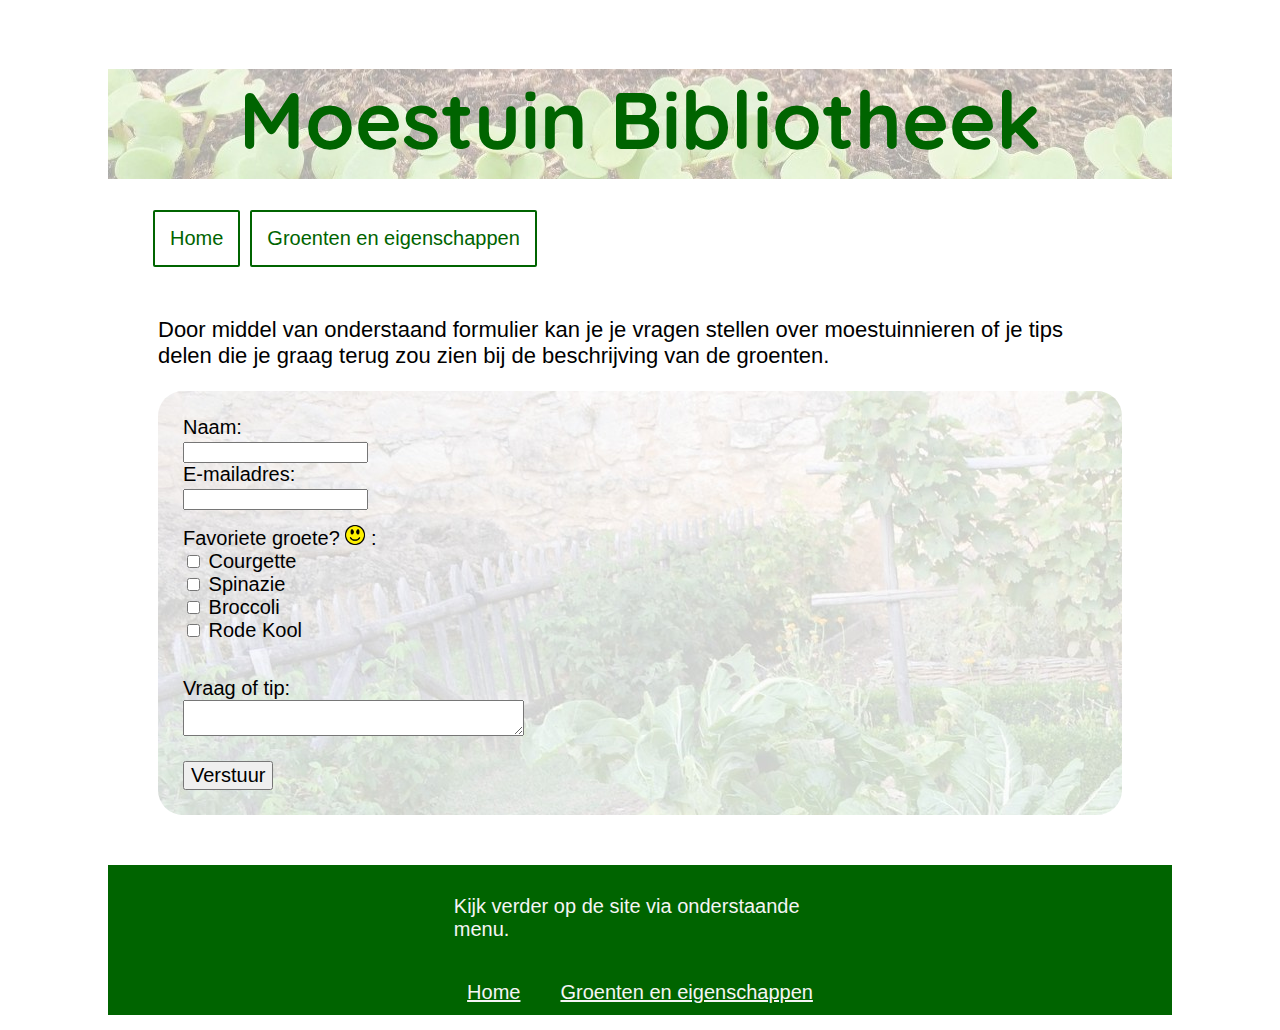
<file: contact.html>
<!DOCTYPE html>
<html>
    <head>
    <title>Contactformulier</title>
    <link rel="stylesheet" type="text/css" href="styles.css">
    <link rel="stylesheet" href="https://fonts.googleapis.com/css2?family=Quicksand:wght@700&display=swap">
    </head>
    <body>
        <div class="grid">
            <header>
                <div class="background-h1" style="background-image: url('moestuin.jpg');">
                    <h1>Moestuin Bibliotheek</h1>
                </div>
            </header>
            <nav>
                <ul class="top-menu">
                    <li class="nav-menu"><a href="index.html">Home</a></li>
                    <li class="nav-menu"><a href="groenten.html">Groenten en eigenschappen</a></li>
                </ul>
            </nav>
            <main>
                <p class="pcontactform">Door middel van onderstaand formulier kan je je vragen stellen over moestuinnieren of je tips delen die je graag terug zou zien bij de beschrijving van de groenten. </p>
                <form name="questions" method="POST" data-netlify="true">
                    <div class="contactform" style="background-image: url('groentetuin.jpg');">
                        <label>Naam: </label><br>
                        <input type="text" name="name"/><br>
                        <label>E-mailadres: </label><br>
                        <input type="email" name="email"/><br> 
                        <div class="favorite">
                            <label>Favoriete groete? <img class= "smiley" src="smiley.png" alt=":)"> :</label><br>
                            <input type="checkbox" name="Courgette"/> Courgette<br>
                            <input type="checkbox" name="Spinazie"/> Spinazie<br>
                            <input type="checkbox" name="Broccoli"/> Broccoli<br>
                            <input type="checkbox" name="Rode-kool"/> Rode Kool<br>
                        </div>
                        <p class="questiontip">
                            <label>Vraag of tip: </label><br>
                            <textarea row="50" cols="40" name="massage">
                            </textarea>
                        </p>
                        <input class="submit" type="submit" value="Verstuur" /><br>
                </div>
                </form>
                <br>
                <br>
            </main>
            <footer>
                <p class="pfooter"> Kijk verder op de site via onderstaande menu. </p>
                <nav>
                    <ul class="footer-menu">
                        <li class="footer-li"><a href="index.html">Home</a></li>
                        <li class="footer-li"><a href="groenten.html">Groenten en eigenschappen</a></li>
                    </ul>
                </nav>
            </footer>
        </div>
    </body>
</html>
</file>
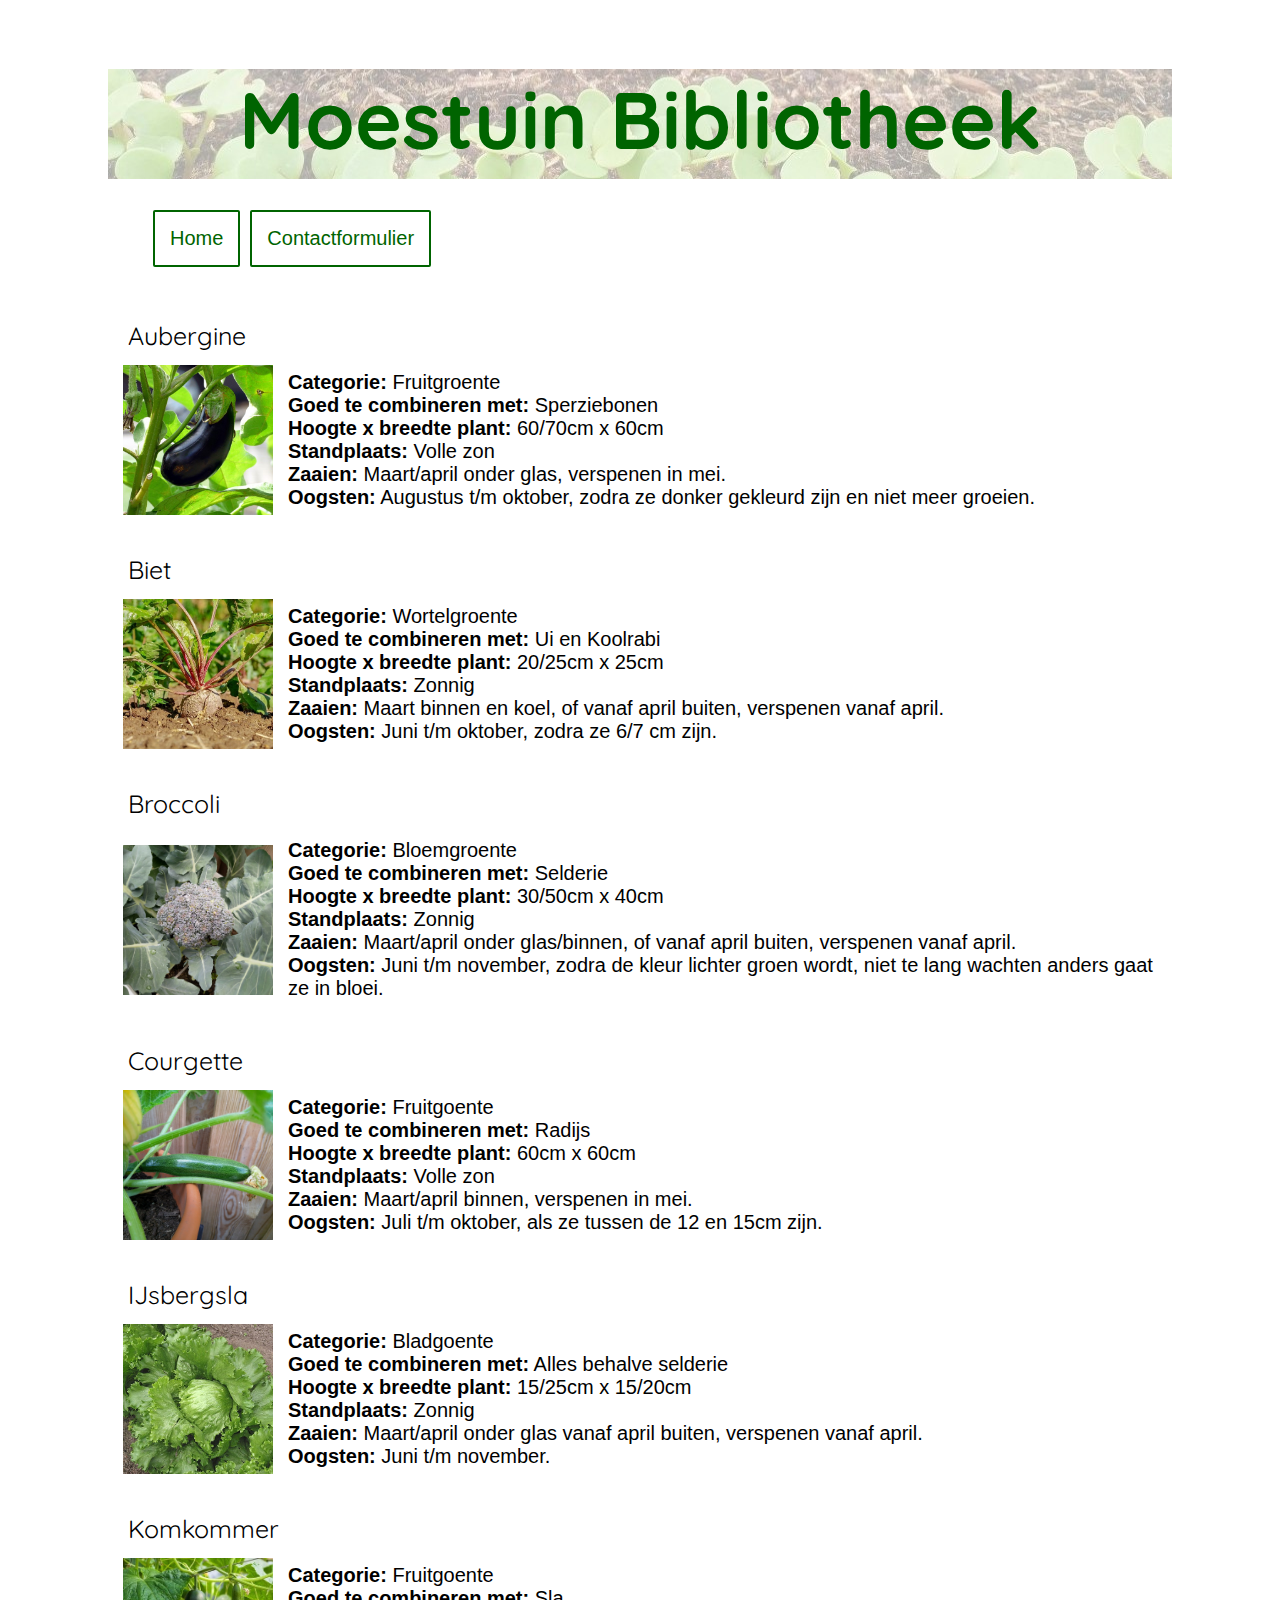
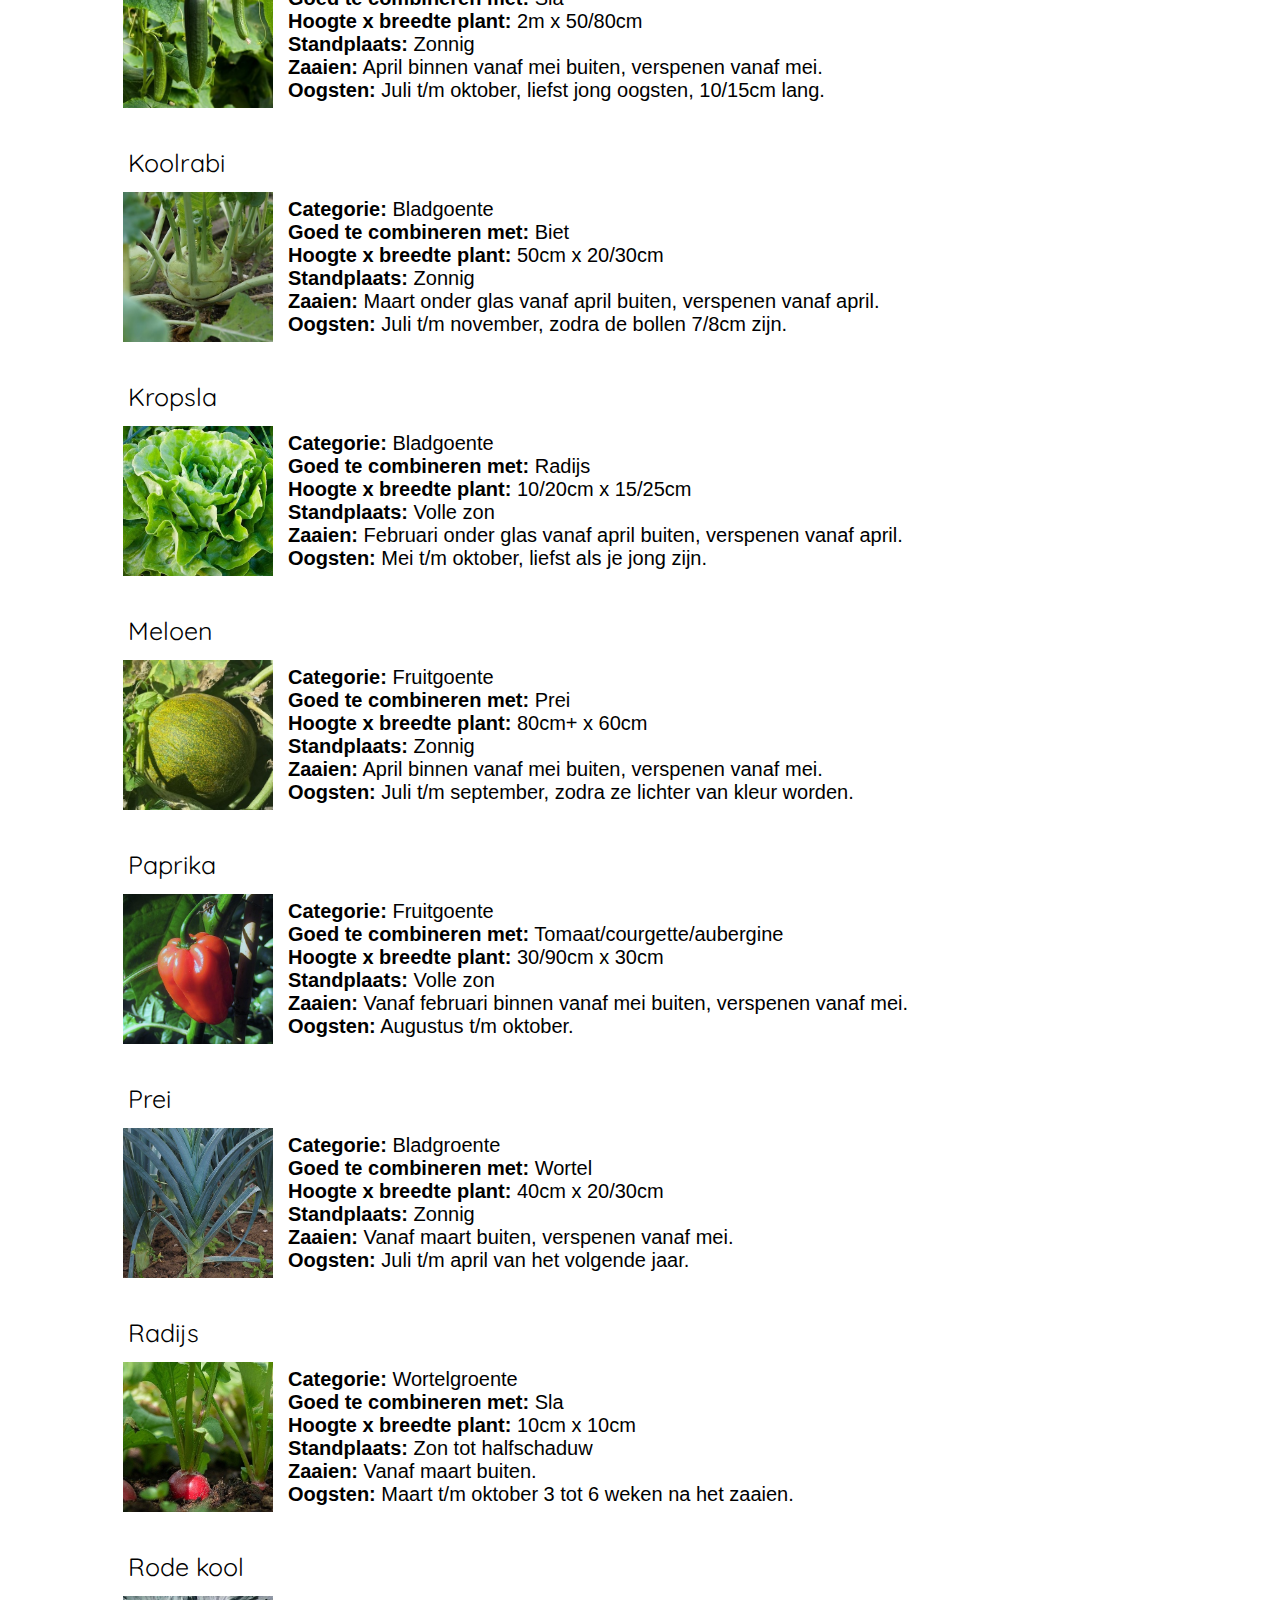
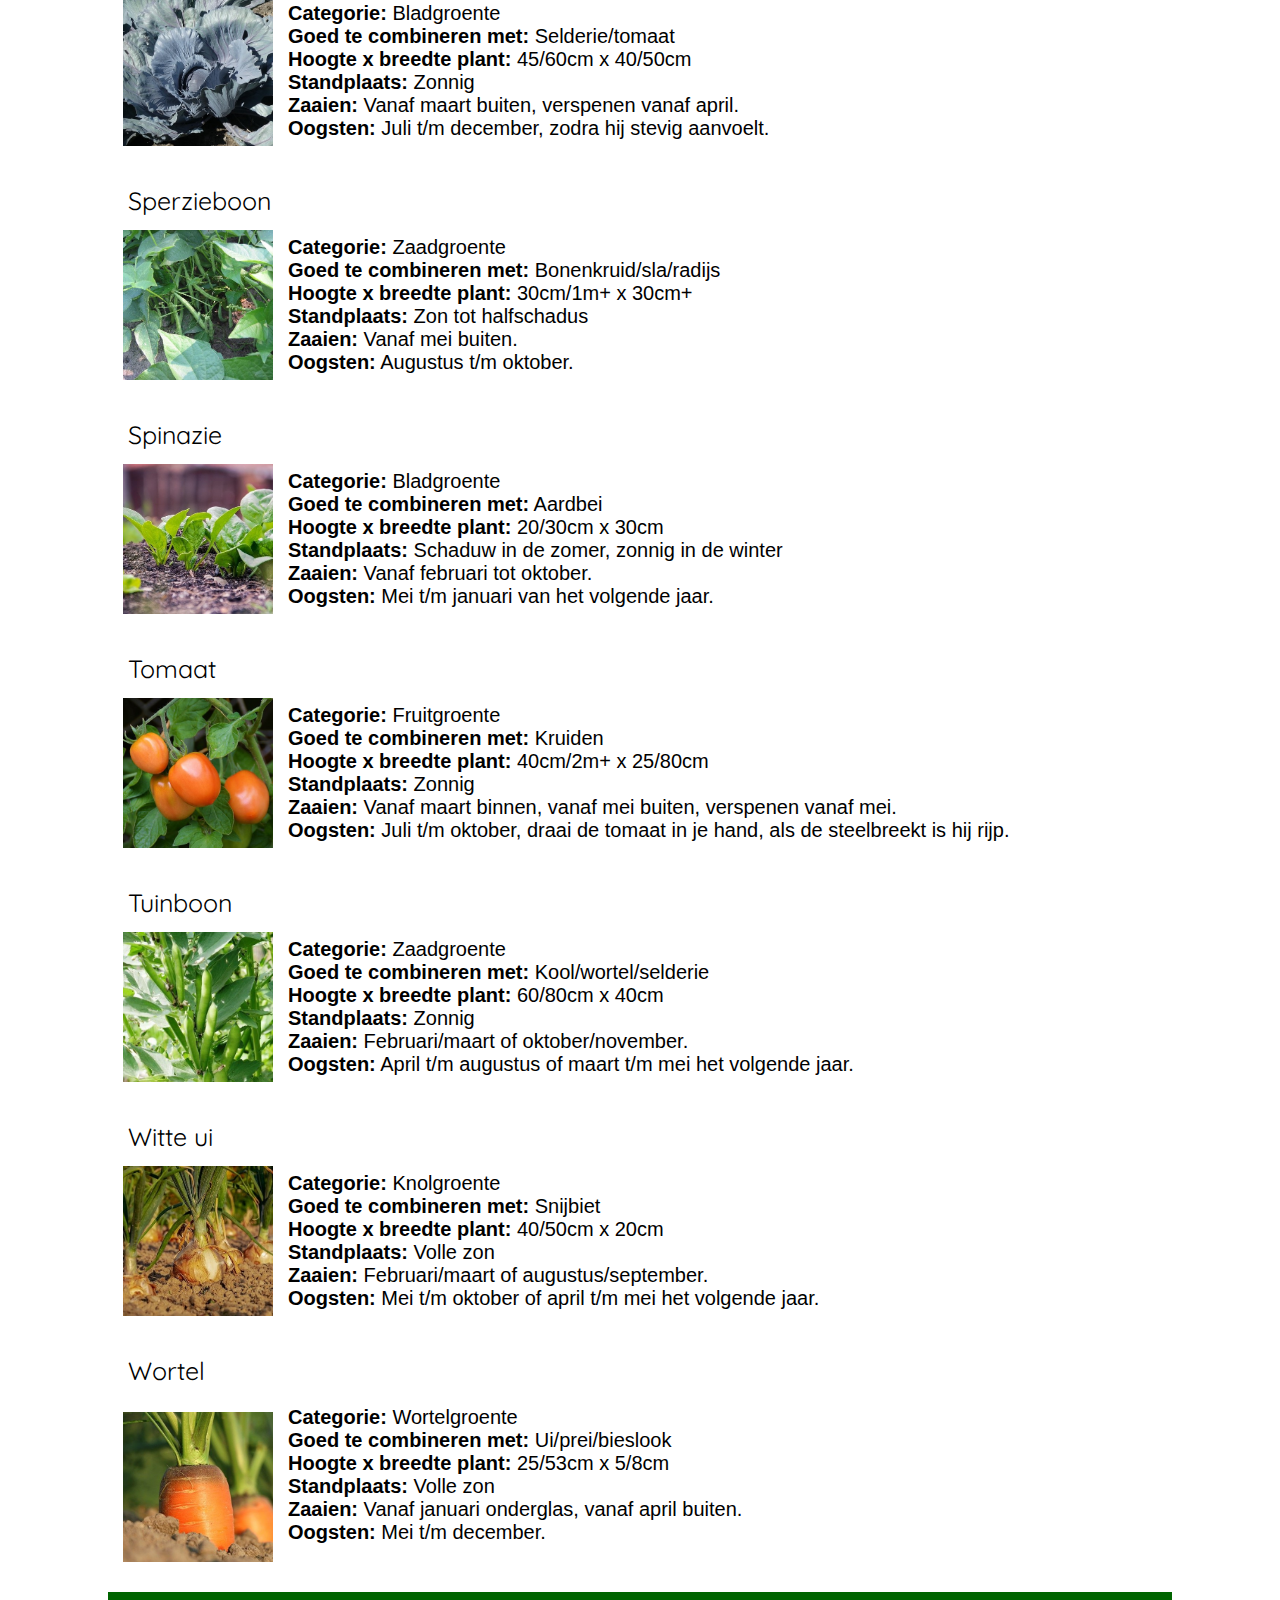
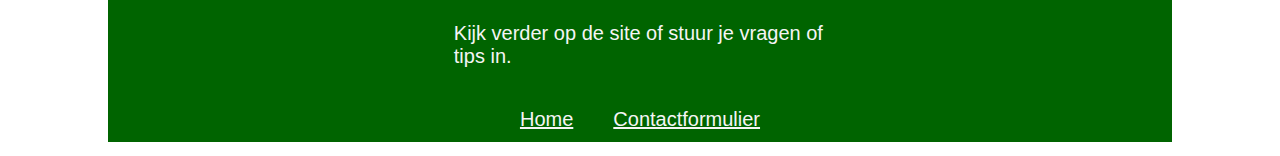
<file: groenten.html>
<!DOCTYPE html>
<html>
    <head>
    <title>Groenten en eigenschappen</title>
    <link rel="stylesheet" type="text/css" href="styles.css">
    <link rel="stylesheet" href="https://fonts.googleapis.com/css2?family=Quicksand:wght@700&display=swap">
    </head>
    <body>
        <div class="grid">
            <header>
                <div class="background-h1" style="background-image: url('moestuin.jpg');">
                    <h1>Moestuin Bibliotheek</h1>
                </div>
            </header>
            <nav>
                <ul class="top-menu">
                    <li class="nav-menu"><a href="index.html">Home</a></li>
                    <li class="nav-menu"><a href="contact.html">Contactformulier</a></li>
                </ul>
            </nav>
            <main>
                <p class="title-green">Aubergine</p>
                <div class="groenten">
                    <img class="aubergine" src="aubergine.jpg" alt="Aubergine aan plant">
                    <p class="beschrijving"> 
                        <strong>Categorie:</strong> Fruitgroente<br>
                        <strong>Goed te combineren met:</strong> Sperziebonen<br>
                        <strong>Hoogte x breedte plant:</strong> 60/70cm x 60cm<br>
                        <strong>Standplaats:</strong> Volle zon<br>
                        <strong>Zaaien:</strong> Maart/april onder glas, verspenen in mei.<br>
                        <strong>Oogsten:</strong> Augustus t/m oktober, zodra ze donker gekleurd zijn en niet meer groeien.                     
                    </p>
                </div>
                <p class="title-green">Biet</p>
                <div class="groenten">
                    <img class="aubergine" src="biet.jpg" alt="Biet">
                    <p class="beschrijving"> 
                        <strong>Categorie:</strong> Wortelgroente<br>
                        <strong>Goed te combineren met:</strong> Ui en Koolrabi<br>
                        <strong>Hoogte x breedte plant:</strong> 20/25cm x 25cm<br>
                        <strong>Standplaats:</strong> Zonnig<br>
                        <strong>Zaaien:</strong> Maart binnen en koel, of vanaf april buiten, verspenen vanaf april.<br>
                        <strong>Oogsten:</strong> Juni t/m oktober, zodra ze 6/7 cm zijn.                      
                    </p>
                </div>
                <p class="title-green">Broccoli</p>
                <div class="groenten">
                    <img class="aubergine" src="broccoli2.jpg" alt="Broccoli">
                    <p class="beschrijving"> 
                        <strong>Categorie:</strong> Bloemgroente<br>
                        <strong>Goed te combineren met:</strong> Selderie<br>
                        <strong>Hoogte x breedte plant:</strong> 30/50cm x 40cm<br>
                        <strong>Standplaats:</strong> Zonnig<br>
                        <strong>Zaaien:</strong> Maart/april onder glas/binnen, of vanaf april buiten, verspenen vanaf april.<br>
                        <strong>Oogsten:</strong> Juni t/m november, zodra de kleur lichter groen wordt, niet te lang wachten anders gaat ze in bloei.                   
                    </p>
                </div>
                <p class="title-green">Courgette</p>
                <div class="groenten">
                    <img class="aubergine" src="courgette.jpg" alt="Courgette">
                    <p class="beschrijving"> 
                        <strong>Categorie:</strong> Fruitgoente<br>
                        <strong>Goed te combineren met:</strong> Radijs<br>
                        <strong>Hoogte x breedte plant:</strong> 60cm x 60cm<br>
                        <strong>Standplaats:</strong> Volle zon<br>
                        <strong>Zaaien:</strong> Maart/april binnen, verspenen in mei.<br>
                        <strong>Oogsten:</strong> Juli t/m oktober, als ze tussen de 12 en 15cm zijn.<br>                   
                    </p>
                </div>
                <p class="title-green">IJsbergsla</p>
                <div class="groenten">
                    <img class="aubergine" src="ijsbergsla Door Rasbak 20 May 2007 (UTC) Eigen werk CC BY SA 3.0.jpg" alt="IJsbergsla">
                    <p class="beschrijving"> 
                        <strong>Categorie:</strong> Bladgoente<br>
                        <strong>Goed te combineren met:</strong> Alles behalve selderie<br>
                        <strong>Hoogte x breedte plant:</strong> 15/25cm x 15/20cm<br>
                        <strong>Standplaats:</strong> Zonnig<br>
                        <strong>Zaaien:</strong> Maart/april onder glas vanaf april buiten, verspenen vanaf april.<br>
                        <strong>Oogsten:</strong> Juni t/m november.                   
                    </p>
                </div>
                <p class="title-green">Komkommer</p>
                <div class="groenten">
                    <img class="aubergine" src="komkommer.jpg" alt="Komkommer">
                    <p class="beschrijving"> 
                        <strong>Categorie:</strong> Fruitgoente<br>
                        <strong>Goed te combineren met:</strong> Sla<br>
                        <strong>Hoogte x breedte plant:</strong> 2m x 50/80cm<br>
                        <strong>Standplaats:</strong> Zonnig<br>
                        <strong>Zaaien:</strong> April binnen vanaf mei buiten, verspenen vanaf mei.<br>
                        <strong>Oogsten:</strong> Juli t/m oktober, liefst jong oogsten, 10/15cm lang.                   
                    </p>
                </div>
                <p class="title-green">Koolrabi</p>
                <div class="groenten">
                    <img class="aubergine" src="koolrabi.jpg" alt="Koolrabi">
                    <p class="beschrijving"> 
                        <strong>Categorie:</strong> Bladgoente<br>
                        <strong>Goed te combineren met:</strong> Biet<br>
                        <strong>Hoogte x breedte plant:</strong> 50cm x 20/30cm<br>
                        <strong>Standplaats:</strong> Zonnig<br>
                        <strong>Zaaien:</strong> Maart onder glas vanaf april buiten, verspenen vanaf april.<br>
                        <strong>Oogsten:</strong> Juli t/m november, zodra de bollen 7/8cm zijn.                    
                    </p>
                </div>
                <p class="title-green">Kropsla</p>
                <div class="groenten">
                    <img class="aubergine" src="kropsla.jpg" alt="Kropsla">
                    <p class="beschrijving"> 
                        <strong>Categorie:</strong> Bladgoente<br>
                        <strong>Goed te combineren met:</strong> Radijs<br>
                        <strong>Hoogte x breedte plant:</strong> 10/20cm x 15/25cm<br>
                        <strong>Standplaats:</strong> Volle zon<br>
                        <strong>Zaaien:</strong> Februari onder glas vanaf april buiten, verspenen vanaf april.<br>
                        <strong>Oogsten:</strong> Mei t/m oktober, liefst als je jong zijn.                   
                    </p>
                </div>
                <p class="title-green">Meloen</p>
                <div class="groenten">
                    <img class="aubergine" src="meloen.jpg" alt="Meloen">
                    <p class="beschrijving"> 
                        <strong>Categorie:</strong> Fruitgoente<br>
                        <strong>Goed te combineren met:</strong> Prei<br>
                        <strong>Hoogte x breedte plant:</strong> 80cm+ x 60cm<br>
                        <strong>Standplaats:</strong> Zonnig<br>
                        <strong>Zaaien:</strong> April binnen vanaf mei buiten, verspenen vanaf mei.<br>
                        <strong>Oogsten:</strong> Juli t/m september, zodra ze lichter van kleur worden.                   
                    </p>
                </div>
                <p class="title-green">Paprika</p>
                <div class="groenten">
                    <img class="aubergine" src="paprika.jpg" alt="Paprika">
                    <p class="beschrijving"> 
                        <strong>Categorie:</strong> Fruitgoente<br>
                        <strong>Goed te combineren met:</strong> Tomaat/courgette/aubergine<br>
                        <strong>Hoogte x breedte plant:</strong> 30/90cm x 30cm<br>
                        <strong>Standplaats:</strong> Volle zon<br>
                        <strong>Zaaien:</strong> Vanaf februari binnen vanaf mei buiten, verspenen vanaf mei.<br>
                        <strong>Oogsten:</strong> Augustus t/m oktober.                   
                    </p>
                </div>
                <p class="title-green">Prei</p>
                <div class="groenten">
                    <img class="aubergine" src="prei.jpg" alt="Prei">
                    <p class="beschrijving"> 
                        <strong>Categorie:</strong> Bladgroente<br>
                        <strong>Goed te combineren met:</strong> Wortel<br>
                        <strong>Hoogte x breedte plant:</strong> 40cm x 20/30cm<br>
                        <strong>Standplaats:</strong> Zonnig<br>
                        <strong>Zaaien:</strong> Vanaf maart buiten, verspenen vanaf mei.<br>
                        <strong>Oogsten:</strong> Juli t/m april van het volgende jaar.                   
                    </p>
                </div>
                <p class="title-green">Radijs</p>
                <div class="groenten">
                    <img class="aubergine" src="radijs.jpg" alt="Radijs">
                    <p class="beschrijving"> 
                        <strong>Categorie:</strong> Wortelgroente<br>
                        <strong>Goed te combineren met:</strong> Sla<br>
                        <strong>Hoogte x breedte plant:</strong> 10cm x 10cm<br>
                        <strong>Standplaats:</strong> Zon tot halfschaduw<br>
                        <strong>Zaaien:</strong> Vanaf maart buiten.<br>
                        <strong>Oogsten:</strong> Maart t/m oktober 3 tot 6 weken na het zaaien.                   
                    </p>
                </div>
                <p class="title-green">Rode kool</p>
                <div class="groenten">
                    <img class="aubergine" src="rode-kool.jpg" alt="Rode kool">
                    <p class="beschrijving"> 
                        <strong>Categorie:</strong> Bladgroente<br>
                        <strong>Goed te combineren met:</strong> Selderie/tomaat<br>
                        <strong>Hoogte x breedte plant:</strong> 45/60cm x 40/50cm<br>
                        <strong>Standplaats:</strong> Zonnig<br>
                        <strong>Zaaien:</strong> Vanaf maart buiten, verspenen vanaf april.<br>
                        <strong>Oogsten:</strong> Juli t/m december, zodra hij stevig aanvoelt.                  
                    </p>
                </div>
                <p class="title-green">Sperzieboon</p>
                <div class="groenten">
                    <img class="aubergine" src="sperzieboon Door Rasbak op de Nederlandstalige Wikipedia CC BY-SA 3.0.jpg" alt="Sperzieboon">
                    <p class="beschrijving"> 
                        <strong>Categorie:</strong> Zaadgroente<br>
                        <strong>Goed te combineren met:</strong> Bonenkruid/sla/radijs<br>
                        <strong>Hoogte x breedte plant:</strong> 30cm/1m+ x 30cm+<br>
                        <strong>Standplaats:</strong> Zon tot halfschadus<br>
                        <strong>Zaaien:</strong> Vanaf mei buiten.<br>
                        <strong>Oogsten:</strong> Augustus t/m oktober.                  
                    </p>
                </div>
                <p class="title-green">Spinazie</p>
                <div class="groenten">
                    <img class="aubergine" src="spinazie.jpg" alt="Spinazie">
                    <p class="beschrijving"> 
                        <strong>Categorie:</strong> Bladgroente<br>
                        <strong>Goed te combineren met:</strong> Aardbei<br>
                        <strong>Hoogte x breedte plant:</strong> 20/30cm x 30cm<br>
                        <strong>Standplaats:</strong> Schaduw in de zomer, zonnig in de winter<br>
                        <strong>Zaaien:</strong> Vanaf februari tot oktober.<br>
                        <strong>Oogsten:</strong> Mei t/m januari van het volgende jaar.
                    </p>
                </div>
                <p class="title-green">Tomaat</p>
                <div class="groenten">
                    <img class="aubergine" src="tomaat.jpg" alt="Tomaat">
                    <p class="beschrijving"> 
                        <strong>Categorie:</strong> Fruitgroente<br>
                        <strong>Goed te combineren met:</strong> Kruiden<br>
                        <strong>Hoogte x breedte plant:</strong> 40cm/2m+ x 25/80cm<br>
                        <strong>Standplaats:</strong> Zonnig<br>
                        <strong>Zaaien:</strong> Vanaf maart binnen, vanaf mei buiten, verspenen vanaf mei.<br>
                        <strong>Oogsten:</strong> Juli t/m oktober, draai de tomaat in je hand, als de steelbreekt is hij rijp.
                    </p>
                </div>
                <p class="title-green">Tuinboon</p>
                <div class="groenten">
                    <img class="aubergine" src="tuinboon.jpg" alt="Tuinboon">
                    <p class="beschrijving"> 
                        <strong>Categorie:</strong> Zaadgroente<br>
                        <strong>Goed te combineren met:</strong> Kool/wortel/selderie<br>
                        <strong>Hoogte x breedte plant:</strong> 60/80cm x 40cm<br>
                        <strong>Standplaats:</strong> Zonnig<br>
                        <strong>Zaaien:</strong> Februari/maart of oktober/november.<br>
                        <strong>Oogsten:</strong> April t/m augustus of maart t/m mei het volgende jaar.                  
                    </p>
                </div>
                <p class="title-green">Witte ui</p>
                <div class="groenten">
                    <img class="aubergine" src="ui.jpg" alt="Witte ui">
                    <p class="beschrijving"> 
                        <strong>Categorie:</strong> Knolgroente<br>
                        <strong>Goed te combineren met:</strong> Snijbiet<br>
                        <strong>Hoogte x breedte plant:</strong> 40/50cm x 20cm<br>
                        <strong>Standplaats:</strong> Volle zon<br>
                        <strong>Zaaien:</strong> Februari/maart of augustus/september.<br>
                        <strong>Oogsten:</strong> Mei t/m oktober of april t/m mei het volgende jaar.                  
                    </p>
                </div>
                <p class="title-green">Wortel</p>
                <div class="groenten">
                    <img class="aubergine" src="wortel.jpg" alt="Wortel">
                    <p class="beschrijving"> 
                        <strong>Categorie:</strong> Wortelgroente<br>
                        <strong>Goed te combineren met:</strong> Ui/prei/bieslook<br>
                        <strong>Hoogte x breedte plant:</strong> 25/53cm x 5/8cm<br>
                        <strong>Standplaats:</strong> Volle zon<br>
                        <strong>Zaaien:</strong> Vanaf januari onderglas, vanaf april buiten. <br>
                        <strong>Oogsten:</strong> Mei t/m december.   
                        <br>
                        <br>             
                    </p>
                </div>
            </main>
            <footer>
                <p class="pfooter"> Kijk verder op de site of stuur je vragen of tips in. </p>
                <nav>
                    <ul class="footer-menu">
                        <li class="footer-li"><a href="index.html">Home</a></li>
                        <li class="footer-li"><a href="contact.html">Contactformulier</a></li>
                    </ul>
                </nav>
            </footer>
        </div>
    </body>
</html>
</file>
<file: styles.css>
body{
    font-family: "Segoe UI Semilight", Helvetica, sans-serif;
}
h1 {
    font-family: "Quicksand", Helvetica, sans-serif;
    font-size: 80px;
    display: flex;
    justify-content: center;
    align-items: center;
    padding-bottom: 1%;
    color: darkgreen;

}
.grid {
    display: grid;
    grid-template-columns: 1fr;
    grid-template-rows: 150px 110px 1fr 170px;
    grid-gap: 3px;
    height: 1000px;
    margin: 15px;
    grid-template-areas: 
    "header"
    "nav"
    "main"
    "footer";
}
header {  
    grid-area: header;
}
.background-h1 {
    background-image: url(img_moestuin.jpg);
    background-attachment: fixed;
}
nav {
    grid-area: nav;
}
.top-menu {
    display: flex;
    flex-wrap: wrap;
    justify-content: left; 
    align-items: center;
    margin: 35px 0px;
}
.nav-menu {
    background-color: white;
    border: 3px solid darkgreen;
    border-radius: 2px;
    color: darkgreen;
    padding: 15px;
    margin: 5px;
    list-style-type: none;
    font-size: 30px;
}
.nav-menu a:link {
    color: darkgreen;
    text-decoration: none;
}
.nav-menu a:hover {
    color: whitesmoke;
    background-color: darkgreen;
}
.nav-menu a:active {
    color: whitesmoke;
}

main {
    grid-area: main;
    background-color:white;
}
footer {
    grid-area: footer;
    background-color: darkgreen;
}
blockquote {
    font-size: 30px;
    font-style: italic;
	margin: 1em 3em;
	border-left: 4px solid grey;
	padding: 1em 1em;
}
.pmain {
    padding: 0px 50px;
    font-size: 32px;
}
table, th, td {
    border-collapse: collapse;
    
}    
table {
    margin: 0px 50px 20px 50px;    
    justify-content: center;
} 
.table-plus{
    width: 90%;
    height: 300px;
    overflow-y: auto;
}
tr:hover {
    background-color: #f5f5f5;
}
th, td {   
    padding: 5px;
    border-bottom: 1px solid #ddd;
    font-size: 32px;
}
th {
    background-color: #4CAF50;
    color: white;
    text-align: left;
}
.title-table {
    font-size: 37px;
    font-family: "Quicksand", Helvetica, sans-serif;
    padding: 0px 50px;
}
.onderschrift {
    font-size: 27px;
    padding: 0px 50px;
}
.zaailingen-container {
    display: flex;
    justify-content: center;
}
.zaailingen {
    width: 400px;
    margin: 50px 0px;
}
.groenten {
    display: flex;
    justify-content: left;
    align-items: center;
}
.aubergine {
    width: 250px;
    height: 250px;
    margin: 0px 15px;
}
.beschrijving {
    font-size: 28px;
}
.title-green {
    font-size: 30px;
    font-family: "Quicksand", Helvetica, sans-serif;
    display: block;
    margin-top: 1em;
    margin-block-end: 0em;
    margin-inline-start: 0px;
    margin-inline-end: 0px;
}
.contactform {
    margin: 0px 50px;
    font-size: 32px;
    padding: 25px;
    border-radius: 25px;
    background-image: url('groentetuin.jpg');

}
.pcontactform {
    padding: 0px 50px;
    font-size: 32px;
}
label {
    padding: 15px 0px 30px 0px;  
}
.favorite {
    padding: 15px 0px;
}
.submit {
    font-size: 32px;
}
.smiley {
    width: 35px; 
    height: 35px;
}
.footer-menu {
    display: flex;
    justify-content: center;
    margin: 15px;
    padding: 5px;  
}
.footer-li {
    padding: 15px;
    margin: 5px;
    list-style-type: none;
    font-size: 30px;  
    text-decoration: none; 
}
.footer-li a {
    color: whitesmoke
}
.pfooter {
    color: whitesmoke;
    font-size: 32px;
    margin: auto;
    width: 75%;
    padding: 30px 20px 0px 20px;
}

@media (min-width: 1024px) {
    .grid {
        grid-template-columns: 80px 1fr 80px;
        grid-template-rows: 150px 120px 1fr 150px;
        grid-gap: 5px;
        height: 1000px;
        grid-template-areas: 
        ". header."
        ". nav ."
        ". main ."
        ". footer .";
    }
    .nav-menu {
        font-size: 20px;
        border: 2px solid darkgreen;
    }
    .pmain {
        padding: 0px 40px;
        font-size: 22px;
    }
    blockquote {
        font-size: 20px;
        margin: 1em 15em 1em 10em;
	    border-left: 2px solid grey;
    }
    .title-table {
        font-size: 27px;
    }
    .onderschrift {
        font-size: 18px;
    }
    th, td {   
        padding: 3px;
        font-size: 20px;
    }
    .pfooter {
        font-size: 20px;
        margin: auto;
        width: 35%;
    }
    .footer-li {
        font-size: 20px;
    }
    .title-green {
        font-size: 25px;
        padding: 0px 20px;
    }
    .beschrijving {
        font-size: 20px;
    }
    .aubergine {
        width: 150px;
        height: 150px;
    }
    .pcontactform {
        font-size: 22px;
    }
    .contactform {
        font-size: 20px;
    }
    .submit {
        font-size: 20px;
    }
    .smiley {
        width: 20px; 
        height: 20px;
    }
}
</file>
